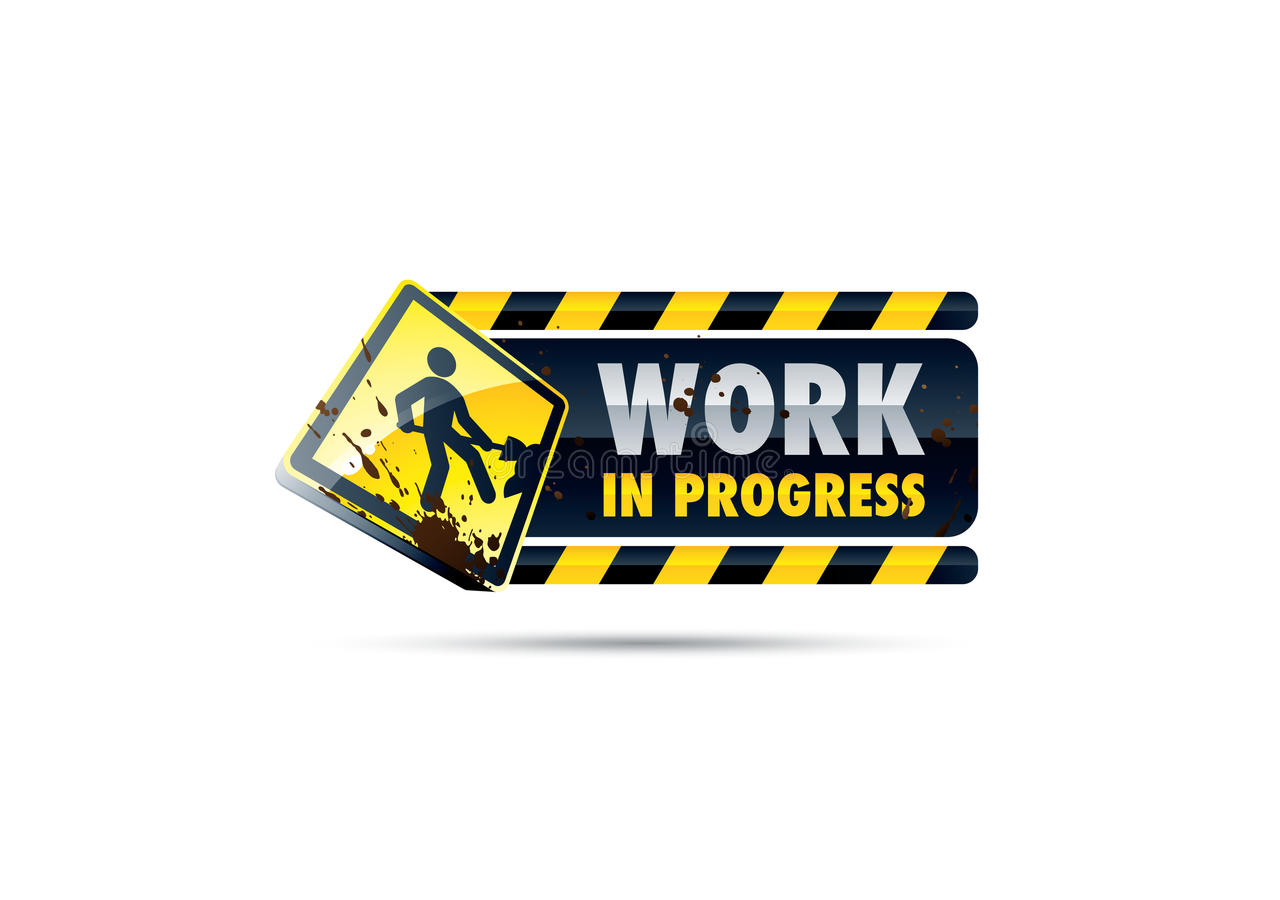
<file: templates/construct.html>
<!DOCTYPE html>
<html lang="en">
    <head>
        <meta charset="utf-8" />
        <meta
          name="viewport"
          content="width=device-width, initial-scale=1.0, shrink-to-fit=no"
        />
        <title>Work in progress</title>
        
        <link href="https://cdn.jsdelivr.net/npm/bootstrap@5.1.3/dist/css/bootstrap.min.css" rel="stylesheet" integrity="sha384-1BmE4kWBq78iYhFldvKuhfTAU6auU8tT94WrHftjDbrCEXSU1oBoqyl2QvZ6jIW3" crossorigin="anonymous">
       
       
        <style>
            body, html {
                height: 100%;
              }
              
              .bg {
                /* The image used */
                background-image: url("wip2.jpg");
              
                /* Full height */
                height: 100%;
              
                /* Center and scale the image nicely */
                background-position: center;
                background-repeat: no-repeat;
                background-size: 800px;
              }
        </style>
        

       
      </head>
<body>
    <div class="bg">
        <!-- <img src="../static/assets/image/workinprogress.jpg" alt=""> -->
      </div>
    
</body>

</html>
</file>
